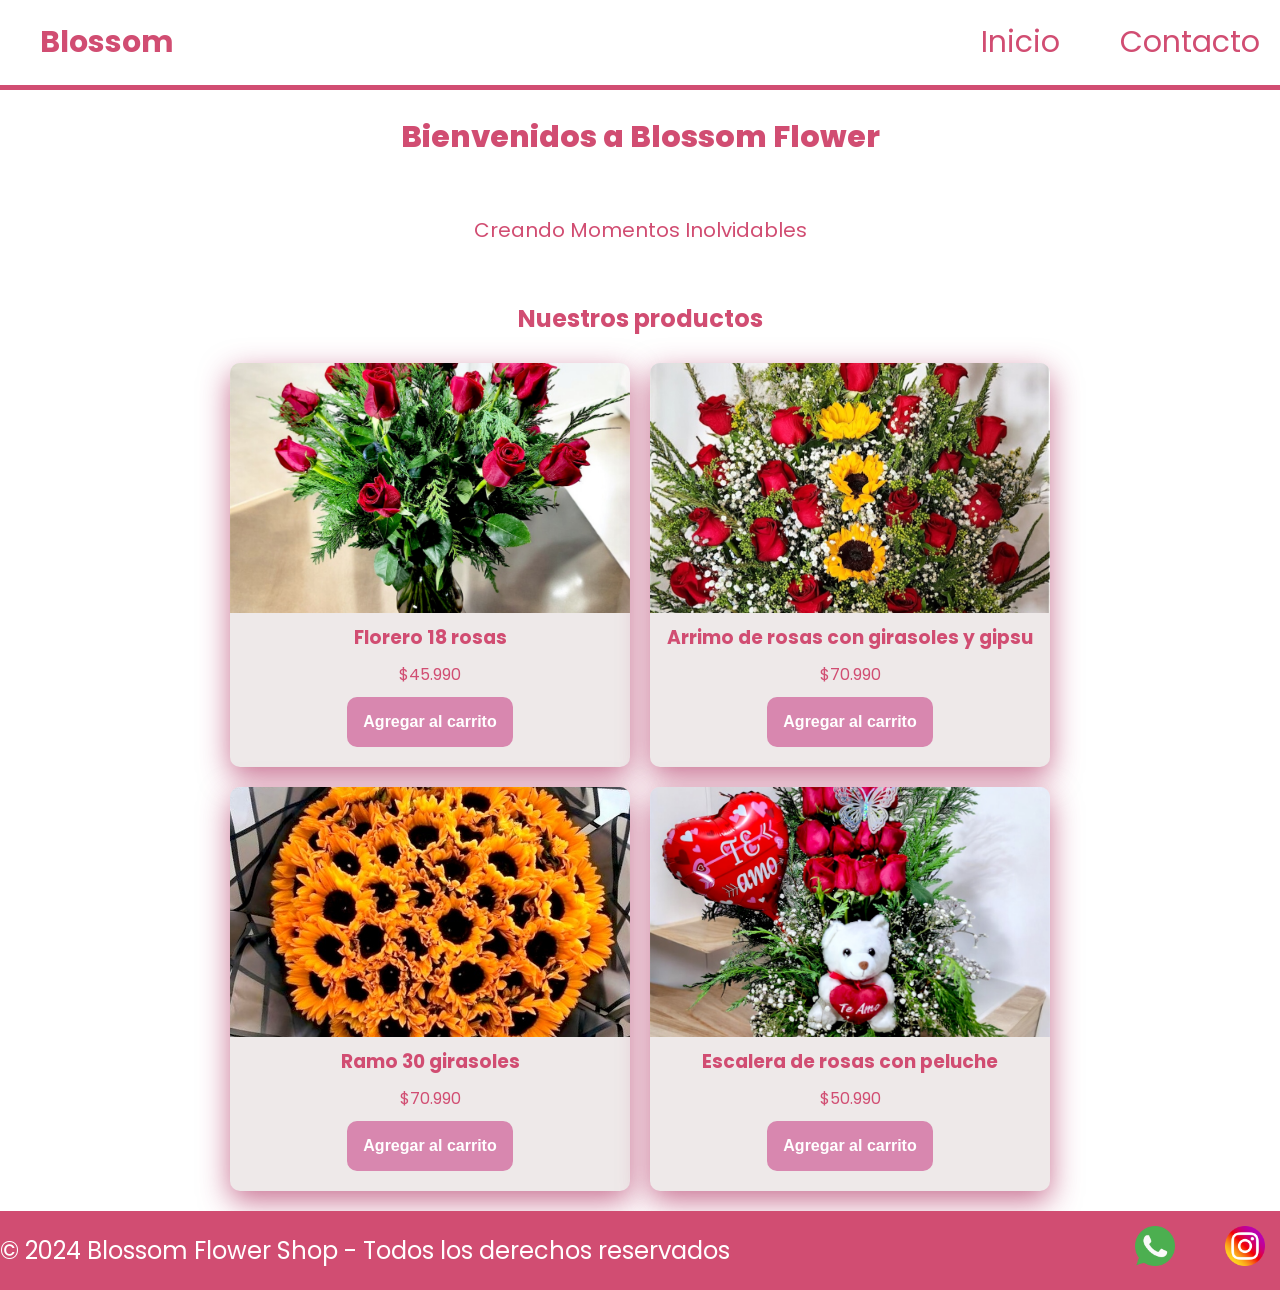
<file: index.html>
<!doctype html>
<html lang="en">
  <head>
    <meta charset="UTF-8" />
    <meta name="viewport" content="width=device-width, initial-scale=1.0" />
    <link
      href="https://fonts.googleapis.com/css2?family=Poppins:ital,wght@0,100;0,400;0,600;0,700;0,800;1,100;1,400;1,600;1,700&display=swap"
      rel="stylesheet"
    />
    <link rel="stylesheet" href="./css/styles.css" />
    <title>Blossom</title>
  </head>
  <body>
    <header>
      <div class="div-logo">
        <a class="logo" href="./index.html">Blossom</a>
      </div>
      <nav class="header-nav">
        <ul>
          <li>
            <a href="./index.html">Inicio</a>
          </li>
          <li>
            <a href="./pages/contacto.html">Contacto</a>
          </li>
        </ul>
      </nav>
    </header>
    <main>
      <h1 class="titulo-home text-secondary">Bienvenidos a Blossom Flower</h1>
      <p class="parrafo">Creando Momentos Inolvidables</p>

      <section>
        <h2 class="titulo-productos">Nuestros productos</h2>
        <div class="contenedor-tarjetas">
          <article class="card text-dark">
            <img src="./img/18_rosas.jpeg" alt="imagen 18_rosas" />
            <h3>Florero 18 rosas</h3>
            <p>$45.990</p>
            <button class="btn bg-secondary text-dark">
              Agregar al carrito
            </button>
          </article>

          <article class="card text-dark">
            <img
              src="./img/Arrimo_rosas_girasoles_gipsu.jpeg"
              alt="imagen Arrimo_rosas_girasoles_gipsu"
            />
            <h3>Arrimo de rosas con girasoles y gipsu</h3>
            <p>$70.990</p>
            <button class="btn bg-secondary text-dark">
              Agregar al carrito
            </button>
          </article>

          <article class="card text-dark">
            <img src="./img/30_girasoles.jpeg" alt="imagen 30_girasoles" />
            <h3>Ramo 30 girasoles</h3>
            <p>$70.990</p>
            <button class="btn bg-secondary text-dark">
              Agregar al carrito
            </button>
          </article>

          <article class="card text-dark">
            <img
              src="./img/esc_rosa_peluche_globo.jpeg"
              alt="imagen esc_rosa_peluche_globo"
            />
            <h3>Escalera de rosas con peluche</h3>
            <p>$50.990</p>
            <button class="btn bg-secondary text-dark">
              Agregar al carrito
            </button>
          </article>
        </div>
      </section>
    </main>
    <footer class="contenedor-footer">
      <div class="footer-copyright">
        <p>&copy; 2024 Blossom Flower Shop - Todos los derechos reservados</p>
      </div>
      <nav>
        <ul class="footer-list">
          <li><img src="./img/whatsapp.png" alt="logo de whatsapp" /></li>
          <li><img src="./img/social.png" alt="logo de whatsapp" /></li>
        </ul>
      </nav>
    </footer>
  </body>
</html>
</file>
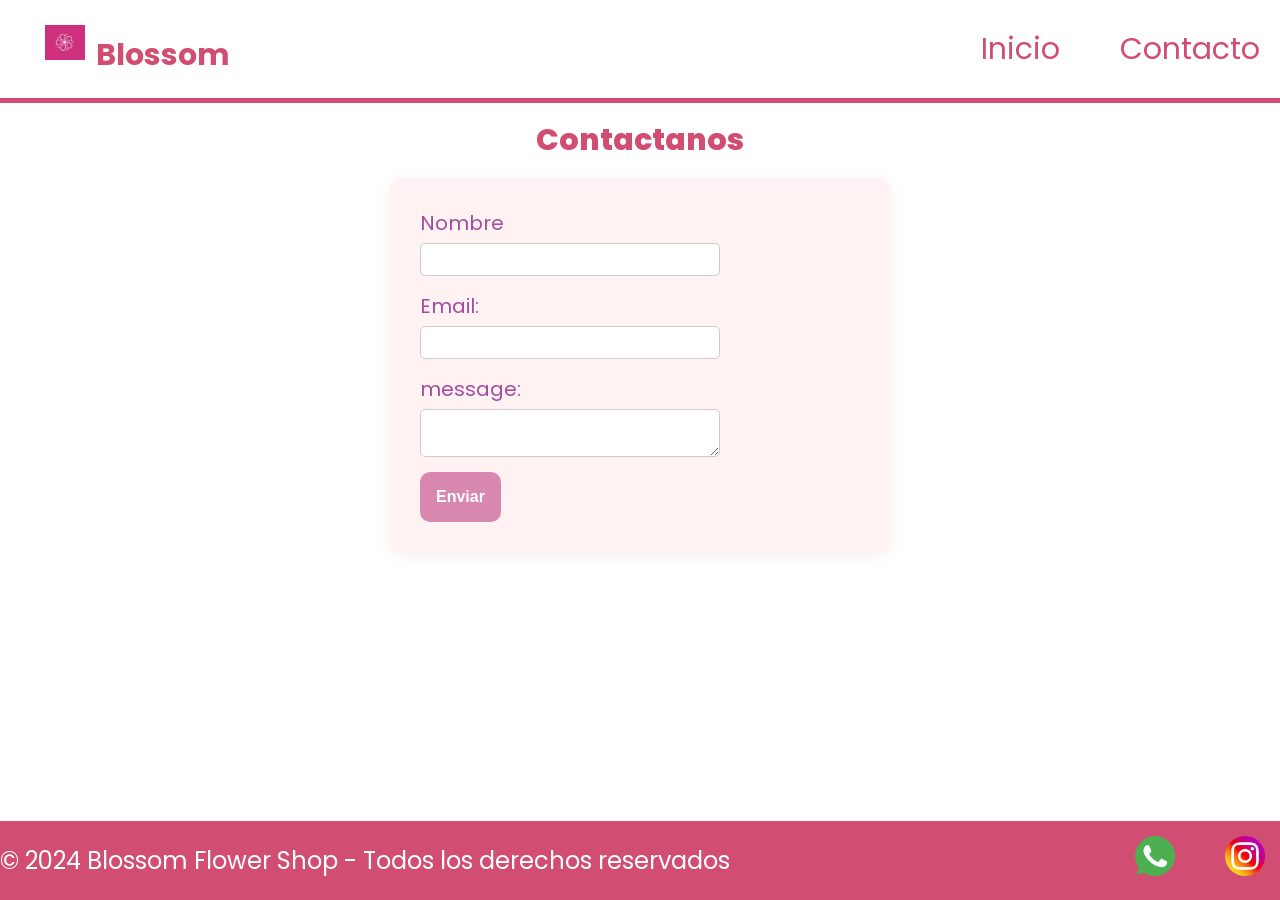
<file: pages/contacto.html>
<!doctype html>
<html lang="en">
  <head>
    <meta charset="UTF-8" />
    <meta name="viewport" content="width=device-width, initial-scale=1.0" />
    <link
      href="https://fonts.googleapis.com/css2?family=Poppins:ital,wght@0,100;0,400;0,600;0,700;0,800;1,100;1,400;1,600;1,700&display=swap"
      rel="stylesheet"
    />
    <link rel="stylesheet" href="../css/styles.css" />
    <title>Contacto</title>
  </head>
  <body>
    <header>
      <div class="div-logo">
        <a class="logo" href="../index.html"
          ><img src="../img/flower.jpeg" alt="imagen flower" /> Blossom</a
        >
      </div>
      <nav class="header-nav">
        <ul>
          <li>
            <a href="../index.html">Inicio</a>
          </li>
          <li>
            <a href="./contacto.html">Contacto</a>
          </li>
        </ul>
      </nav>
    </header>
    <main>
      <h1 class="titulo-contacto text-secondary">Contactanos</h1>

      <form
        class="form-contacto"
        action="https://formspree.io/f/mykoeojr"
        method="POST"
      >
        <div class="grupo-input">
          <label for="name"> Nombre </label>
          <input id="name" type="text" name="nombre" />
        </div>
        <div class="grupo-input">
          <label for="email"> Email: </label>
          <input id="email" type="email" name="email" />
        </div>
        <div class="grupo-input">
          <label for="message"> message:</label>
          <textarea id="message" name="message"></textarea>
        </div>
        <button class="btn bg-secondary text-dark" type="submit">Enviar</button>
      </form>
    </main>
    <footer class="contenedor-footer">
      <div class="footer-copyright">
        <p>&copy; 2024 Blossom Flower Shop - Todos los derechos reservados</p>
      </div>
      <nav>
        <ul class="footer-list">
          <li><img src="../img/whatsapp.png" alt="logo whatsapp" /></li>
          <li><img src="../img/social.png" alt="logo whatsapp" /></li>
        </ul>
      </nav>
    </footer>
  </body>
</html>
</file>
<file: css/styles.css>
* {
  margin: 0;
  padding: 0;
  box-sizing: border-box;
}

html {
  font-size: 62.5%;
}

body {
  font-family: "Poppins", sans-serif;
  font-size: 1.6rem;
  background: #ffffff;
  color: #d14d72;

  display: flex;
  flex-direction: column;
  height: 100vh;
}

main {
  width: 80%;
  margin: auto;
  padding-bottom: 2rem;
  flex: 1;
  display: flex;
  flex-direction: column;
  align-items: center;
}

h1 {
  font-size: 3rem;
  font-weight: 800;
  line-height: 1.15;
  margin: 3rem;
}

h2 {
  color: #d14d72;
  font-size: 2.4rem;
  font-weight: 700;
  line-height: 1.2;
  text-align: center;
  margin: 3rem 0;
}

.btn {
  border: none;
  font-size: 1.6rem;
  font-weight: bold;
  padding: 1.6rem;
  border-radius: 1rem;
}

header {
  background: #ffffff;
  color: #d14d72;
  width: 100%;
  border-bottom: 5px solid #d14d72;

  display: flex;
  justify-content: space-between;
  align-items: center;
}
footer {
  background: #d14d72;
  color: #ffffff;
  width: 100%;
  font-size: 1.5em;

  display: flex;
  justify-content: space-between;
  align-items: center;
}

.div-logo {
  margin-left: 2rem;
  font-weight: bold;
}
.logo,
.header-nav ul li a {
  text-decoration: none;
  font-size: 3rem;
  color: inherit;
  display: inline-block;
  padding: 2rem;
}

.header-nav {
  margin-left: 2rem;
}

.logo img {
  width: 5rem;
  padding: 0.5rem;
}

.header-nav ul,
footer .footer-list {
  list-style: none;

  display: flex;
  gap: 2rem;
}

.footer-list li {
  padding: 1rem;
}

.footer-list img {
  width: 5rem;
  padding: 0.5rem;
}

.bg-primary {
  background-color: #6e5a8e;
}

.bg-secondary {
  background-color: #d887af;
}

.text-light {
  color: #ffffff;
}

.text-dark {
  color: #ffffff;
}

.text-secondary {
  color: #d14d72;
}

.parrafo {
  width: 80%;
  text-align: center;
  font-size: 2rem;
  padding: 3rem;
}

.contenedor-tarjetas {
  margin-top: 2rem;
  display: flex;
  justify-content: center;
  flex-wrap: wrap;
  gap: 2rem;
}
.card {
  background-color: #eee9e9;
  color: #d14d72;
  width: 40rem;

  border-radius: 1rem;
  overflow: hidden;

  display: flex;
  flex-direction: column;
  align-items: center;
  gap: 1rem;

  padding-bottom: 2rem;

  box-shadow: 0 10px 30px rgba(172, 37, 88, 0.651);
}

.card img {
  width: 100%;
  height: 25rem;
  object-fit: cover;
}

.titulo-contacto {
  margin: 2rem 0;
}

.form-contacto {
  background-color: #fff2f2;
  color: #a54c9f;
  width: 100%;
  max-width: 50rem;
  font-size: 2rem;
  padding: 3rem;
  border-radius: 1rem;

  box-shadow: 0 4px 15px rgba(209, 77, 114, 0.1);
}

.grupo-input input,
.grupo-input textarea {
  width: 100%;
  max-width: 300px;
  padding: 8px;
  border: 1px solid #ccc;
  border-radius: 5px;
  box-sizing: border-box;
  margin-top: 5px;
}

.grupo-input {
  display: flex;
  flex-direction: column;
  align-items: flex-start;
  margin-bottom: 15px;
}

button:hover {
  background-color: #d87093;
  cursor: pointer;
  transition: 0.3s;
}

@media (max-width: 600px) {
  header,
  footer {
    flex-direction: column;
  }
}
</file>
